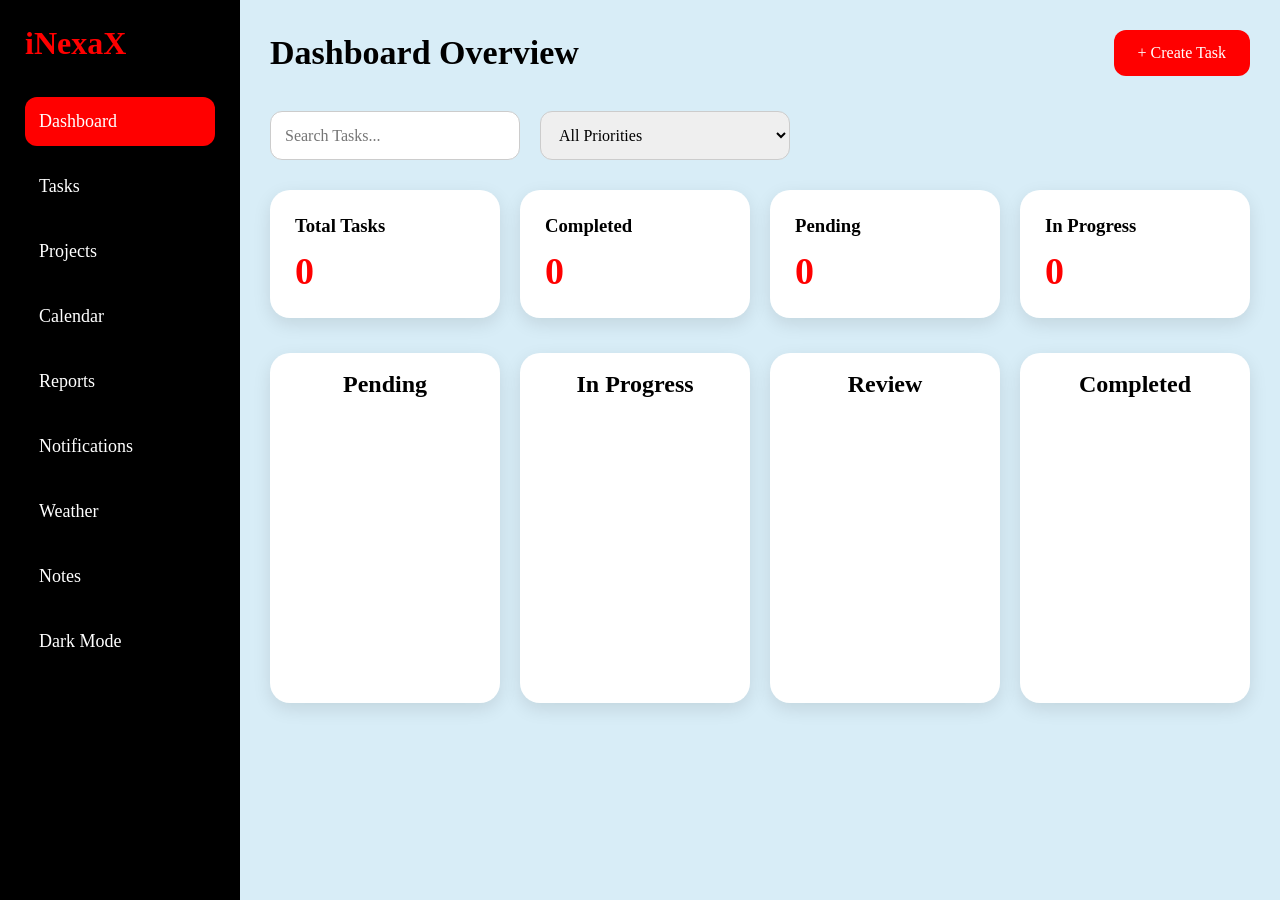
<file: dashboard.html>
<!DOCTYPE html>
<html lang="en">

<head>

<meta charset="UTF-8">

<meta name="viewport"
content="width=device-width, initial-scale=1.0">

<title>iNexaX Dashboard</title>

<link rel="stylesheet"
href="css/dashboard.css">

</head>

<body>

<div class="dashboard-container">



    <aside class="sidebar">

        <h2>iNexaX</h2>

        <ul>

            <li class="active sidebar-item"
            data-section="dashboardSection">
                Dashboard
            </li>

            <li class="sidebar-item"
            data-section="taskSection">
                Tasks
            </li>

            <li class="sidebar-item"
            data-section="projectSection">
                Projects
            </li>

            <li class="sidebar-item"
            data-section="calendarSection">
                Calendar
            </li>

            <li class="sidebar-item"
            data-section="reportSection">
                Reports
            </li>

            <li class="sidebar-item"
            data-section="notificationSection">
                Notifications
            </li>

            <li class="sidebar-item"
            data-section="weatherSection">
                Weather
            </li>

            <li class="sidebar-item"
            data-section="notesSection">
                Notes
            </li>

            <li id="darkModeBtn">
                Dark Mode
            </li>

        </ul>

    </aside>

    

    <main class="main-content">

        

        <section id="dashboardSection"
        class="dashboard-section active-section">

            <div class="topbar">

                <h1>Dashboard Overview</h1>

                <button id="openModal">
                    + Create Task
                </button>

            </div>

            

            <div class="search-area">

                <input type="text"
                id="searchTask"
                placeholder="Search Tasks...">

                <select id="filterPriority">

                    <option value="all">
                        All Priorities
                    </option>

                    <option value="High">
                        High
                    </option>

                    <option value="Medium">
                        Medium
                    </option>

                    <option value="Low">
                        Low
                    </option>

                </select>

            </div>

            

            <div class="stats">

                <div class="stat-card" id="totalCard">

                    <h3>Total Tasks</h3>

                    <p id="totalTasks">0</p>

                </div>

                <div class="stat-card" id="completedCard">

                    <h3>Completed</h3>

                    <p id="completedTasks">0</p>

                </div>

                <div class="stat-card" id="pendingCard">

                    <h3>Pending</h3>

                    <p id="pendingTasks">0</p>

                </div>

                <div class="stat-card" id="progressCard">

                    <h3>In Progress</h3>

                    <p id="progressTasks">0</p>

                </div>

            </div>

           

            <div class="kanban-board">

                <div class="column pending-column">

                    <h2>Pending</h2>

                </div>

                <div class="column progress-column">

                    <h2>In Progress</h2>

                </div>

                <div class="column review-column">

                    <h2>Review</h2>

                </div>

                <div class="column completed-column">

                    <h2>Completed</h2>

                </div>

            </div>

        </section>

        
        <section id="taskSection"
        class="dashboard-section">

            <h1>Tasks</h1>

            <div class="section-box">

                <div id="taskListContainer"></div>

            </div>

        </section>

        

        <section id="projectSection"
        class="dashboard-section">

            <h1>Projects</h1>

            <div class="project-grid">

                <div class="project-card">

                    <h3>Website Redesign</h3>

                    <p>
                        UI/UX Enhancement Project
                    </p>

                </div>

                <div class="project-card">

                    <h3>Mobile App</h3>

                    <p>
                        Cross Platform Development
                    </p>

                </div>

                <div class="project-card">

                    <h3>CRM Dashboard</h3>

                    <p>
                        Enterprise Productivity System
                    </p>

                </div>

            </div>

        </section>

        

        <section id="calendarSection"
        class="dashboard-section">

            <h1>Calendar</h1>

            <div class="section-box">

                <p>
                    Upcoming meetings, schedules and deadlines will appear here.
                </p>

                <input type="date">

            </div>

        </section>

       
        <section id="reportSection"
        class="dashboard-section">

            <h1>Reports & Analytics</h1>

            <div class="report-grid">

                <div class="report-card">

                    <h3>Weekly Productivity</h3>

                    <p id="productivityReport">
                        0%
                    </p>

                </div>

                <div class="report-card">

                    <h3>Total Completed</h3>

                    <p id="completedReport">
                        0
                    </p>

                </div>

                <div class="report-card">

                    <h3>Pending Tasks</h3>

                    <p id="pendingReport">
                        0
                    </p>

                </div>

            </div>

        </section>

        

        <section id="notificationSection"
        class="dashboard-section">

            <h1>Notifications</h1>

            <div class="section-box">

                <div id="notificationHistory"></div>

            </div>

        </section>

        

        <section id="weatherSection"
        class="dashboard-section">

            <h1>Weather API</h1>

            <div class="section-box">

                <input type="text"
                id="cityInput"
                placeholder="Enter City">

                <button id="weatherBtn">
                    Check Weather
                </button>

                <div id="weatherResult"></div>

            </div>

        </section>

    

        <section id="notesSection"
        class="dashboard-section">

            <h1>Notes App</h1>

            <div class="section-box">

                <textarea id="noteInput"
                placeholder="Write your notes..."></textarea>

                <button id="saveNoteBtn">
                    Save Note
                </button>

                <div id="notesContainer"></div>

            </div>

        </section>

    </main>

</div>


<div class="modal"
id="taskModal">

    <div class="modal-content">

        <span class="close">&times;</span>

        <h2>Create Task</h2>

        <input type="text"
        id="taskInput"
        placeholder="Enter Task Name">

        <textarea id="taskDescription"
        placeholder="Task Description"></textarea>

        <input type="date"
        id="taskDate">

        <select id="taskPriority">

            <option value="">
                Select Priority
            </option>

            <option value="High">
                High
            </option>

            <option value="Medium">
                Medium
            </option>

            <option value="Low">
                Low
            </option>

        </select>

        <select id="taskMember">

            <option value="">
                Assign Team Member
            </option>

            <option value="Rylan Rickelton">
           Rylan Rickelton
            </option>

            <option value="Will Jacks">
                Will Jacks
            </option>

            <option value="Kane Williamson">
                Kane Williamson
            </option>

            <option value="Trent boult">
             Trent boult
            </option>
            <option value="Quinton de-kock">
                Quinton de-kock
            </option>
             <option value="Gleen Maxwell">
               Gleen Maxwell
             </option>
             <option value="Travis Head">
              Travis  Head
             </option>
             <option value="Marcus Labuchange">
                Marcus Labuchange
             </option>
             <option value="Marcus Stoins">
                Marcus Stoins
             </option>
        


        </select>

        <input type="number"
        id="taskTimer"
        placeholder="Task Duration (minutes)">

        <button id="addTaskBtn">
            Add Task
        </button>

    </div>

</div>

<div class="modal"
id="statsModal">

    <div class="modal-content stats-content">

        <span class="closeStats">&times;</span>

        <h2 id="statsTitle">
            Task Details
        </h2>

        <div id="statsList"></div>

    </div>

</div>


<div id="toast"></div>

<script src="js/dashboard.js"></script>

</body>

</html>
</file>
<file: css/dashboard.css>
*{
    margin:0;
    padding:0;
    box-sizing:border-box;
    font-family:'Times New Roman', Times, serif;
}


body{
    background:#d8edf7;
    transition:0.4s;
    overflow-x:hidden;
}


.dashboard-container{
    display:flex;
    min-height:100vh;
}



.sidebar{
    width:240px;
    background:black;
    color:white;
    padding:25px;
    position:sticky;
    top:0;
    height:100vh;
}

.sidebar h2{
    color:red;
    margin-bottom:35px;
    font-size:32px;
}

.sidebar ul{
    list-style:none;
}

.sidebar ul li{
    margin:16px 0;
    padding:14px;
    border-radius:12px;
    cursor:pointer;
    transition:0.4s;
    font-size:18px;
}

.sidebar ul li:hover{
    background:red;
    transform:translateX(10px);
}

.active{
    background:red;
}

.main-content{
    flex:1;
    padding:30px;
}


.dashboard-section{
    display:none;
    animation:fade 0.5s ease;
}

.active-section{
    display:block;
}

@keyframes fade{

    from{
        opacity:0;
        transform:translateY(20px);
    }

    to{
        opacity:1;
        transform:translateY(0);
    }

}


.topbar{
    display:flex;
    justify-content:space-between;
    align-items:center;
    margin-bottom:35px;
}

.topbar h1{
    font-size:34px;
}

.topbar button{
    background:red;
    color:white;
    border:none;
    padding:14px 24px;
    border-radius:12px;
    cursor:pointer;
    font-size:16px;
    transition:0.3s;
}

.topbar button:hover{
    background:black;
    transform:scale(1.05);
}



.search-area{
    display:flex;
    gap:20px;
    margin-bottom:30px;
    flex-wrap:wrap;
}

.search-area input,
.search-area select{
    padding:14px;
    border-radius:12px;
    border:1px solid #ccc;
    font-size:16px;
    width:250px;
}

.stats{
    display:grid;
    grid-template-columns:
    repeat(auto-fit,minmax(180px,1fr));
    gap:20px;
    margin-bottom:35px;
}

.stat-card{
    background:white;
    padding:25px;
    border-radius:20px;
    box-shadow:0 6px 18px rgba(0,0,0,0.1);
    cursor:pointer;
    transition:0.4s;
}

.stat-card:hover{
    transform:translateY(-8px);
}

.stat-card h3{
    margin-bottom:12px;
}

.stat-card p{
    font-size:38px;
    color:red;
    font-weight:bold;
}


.kanban-board{
    display:grid;
    grid-template-columns:repeat(4,1fr);
    gap:20px;
}

.column{
    background:white;
    padding:18px;
    border-radius:20px;
    min-height:350px;
    box-shadow:0 6px 18px rgba(0,0,0,0.1);
}

.column h2{
    margin-bottom:18px;
    text-align:center;
}


.task{
    padding:16px;
    border-radius:14px;
    margin-bottom:15px;
    cursor:pointer;
    color:white;
    transition:0.4s;
    animation:fade 0.5s ease;
}

.task:hover{
    transform:translateY(-5px);
}

.task h3{
    margin-bottom:8px;
}

.task p{
    margin:5px 0;
    line-height:1.5;
}

.pending{
    background:#ff9800;
}

.progress{
    background:#2196f3;
}

.review{
    background:#9c27b0;
}

.completed{
    background:#4caf50;
}


.task-flex{
    display:flex;
    justify-content:space-between;
    gap:10px;
}

.complete-btn,
.delete-btn{
    border:none;
    padding:10px 14px;
    border-radius:10px;
    cursor:pointer;
    margin-top:5px;
    color:white;
}

.complete-btn{
    background:#4caf50;
}

.delete-btn{
    background:red;
}


.section-box,
.project-card,
.report-card{
    background:white;
    padding:25px;
    border-radius:20px;
    margin-top:20px;
    box-shadow:0 6px 18px rgba(0,0,0,0.1);
}



.project-grid,
.report-grid{
    display:grid;
    grid-template-columns:
    repeat(auto-fit,minmax(250px,1fr));
    gap:20px;
    margin-top:20px;
}

.project-card:hover,
.report-card:hover{
    transform:translateY(-5px);
    transition:0.3s;
}


.modal{
    display:none;
    position:fixed;
    z-index:1000;
    left:0;
    top:0;
    width:100%;
    height:100%;
    background:rgba(0,0,0,0.5);
}

.modal-content{
    background:white;
    width:420px;
    margin:5% auto;
    padding:30px;
    border-radius:20px;
    text-align:center;
    position:relative;
    animation:fade 0.4s ease;
}


.modal-content input,
.modal-content textarea,
.modal-content select{
    width:100%;
    padding:14px;
    margin:14px 0;
    border-radius:10px;
    border:1px solid #ccc;
    font-size:15px;
}

.modal-content textarea{
    height:100px;
}

.modal-content button{
    background:red;
    color:white;
    border:none;
    padding:14px 24px;
    border-radius:10px;
    cursor:pointer;
    transition:0.3s;
}

.modal-content button:hover{
    background:black;
}

.close,
.closeStats{
    position:absolute;
    right:20px;
    top:10px;
    font-size:28px;
    cursor:pointer;
}


.stats-content{
    width:500px;
    max-height:500px;
    overflow-y:auto;
}

#statsList{
    margin-top:20px;
}

.stats-task{
    background:#f4f4f4;
    padding:15px;
    border-radius:12px;
    margin-bottom:12px;
}



.notification{
    position:fixed;
    top:20px;
    right:-400px;
    background:black;
    color:white;
    padding:15px 25px;
    border-radius:12px;
    z-index:3000;
    transition:0.4s;
}

.notification.show{
    right:20px;
}


.task-list-item{
    background:#f4f4f4;
    padding:14px;
    border-radius:12px;
    margin-bottom:12px;
}



.note-item{
    background:#f4f4f4;
    padding:18px;
    border-radius:12px;
    margin-top:15px;
}

.note-item button{
    margin-top:10px;
    background:red;
    color:white;
    border:none;
    padding:10px 18px;
    border-radius:10px;
    cursor:pointer;
}



.notify-item{
    background:#f4f4f4;
    padding:14px;
    border-radius:12px;
    margin-bottom:12px;
}



#weatherResult{
    margin-top:20px;
    line-height:2;
    font-size:18px;
}

.dark-mode{
    background:#111;
    color:white;
}

.dark-mode .column,
.dark-mode .stat-card,
.dark-mode .modal-content,
.dark-mode .project-card,
.dark-mode .report-card,
.dark-mode .section-box{
    background:#1e1e1e;
    color:white;
}

.dark-mode .stats-task,
.dark-mode .task-list-item,
.dark-mode .notify-item,
.dark-mode .note-item{
    background:#2a2a2a;
    color:white;
}

.dark-mode input,
.dark-mode textarea,
.dark-mode select{
    background:#333;
    color:white;
    border:1px solid #555;
}


.timer-text{
    font-weight:bold;
    color:yellow;
}


@media(max-width:1200px){

    .kanban-board{
        grid-template-columns:repeat(2,1fr);
    }

}

@media(max-width:1000px){

    .dashboard-container{
        flex-direction:column;
    }

    .sidebar{
        width:100%;
        height:auto;
        position:relative;
    }

    .kanban-board{
        grid-template-columns:1fr;
    }

    .topbar{
        flex-direction:column;
        gap:15px;
    }

    .search-area{
        flex-direction:column;
    }

    .search-area input,
    .search-area select{
        width:100%;
    }

    .modal-content{
        width:90%;
    }

    .stats-content{
        width:90%;
    }

}
</file>
